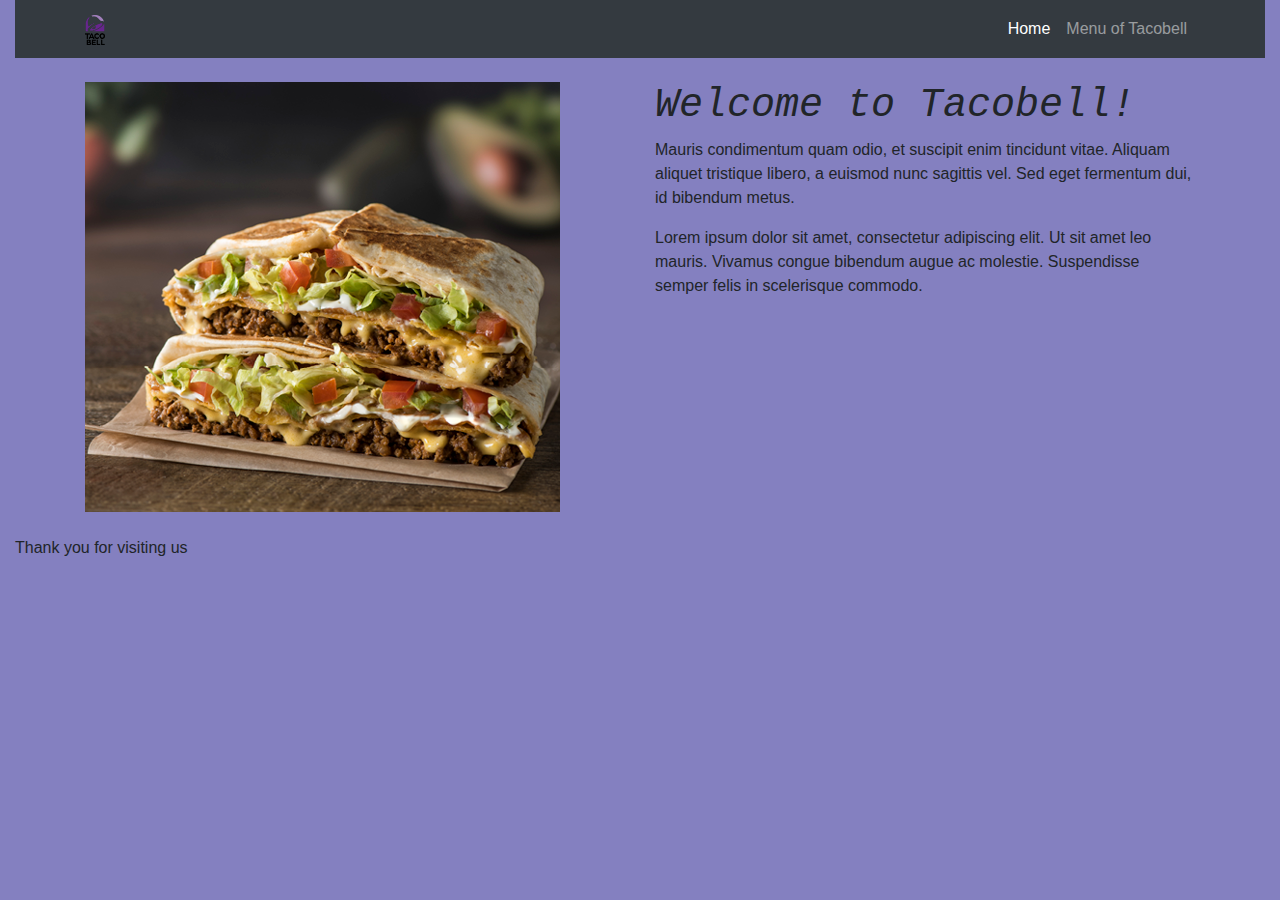
<file: index.html>
<!doctype html>
<html lang="en">
  <head>
    
    <meta charset="utf-8">
    <meta name="viewport" content="width=device-width, initial-scale=1, shrink-to-fit=no">

    <link rel="stylesheet" href="css/bootstrap.min.css">
    <link rel="preconnect" href="https://fonts.gstatic.com">
    <link href="https://fonts.googleapis.com/css2?family=Oswald:wght@200&display=swap" rel="stylesheet">
    <link href="css/styles.css" rel="stylesheet" type="text/css">

    <title>TacoBell Restaurant</title>
  </head>
	
  <body>
	  <header class="container-fluid">
		  <div class="row">
		  <div class="col-sm-12 col-md-12 col-lg12">
			  <div> 
<nav class="navbar navbar-expand-lg navbar-dark bg-dark static-top">
  <div class="container">
    <a class="navbar-brand" href="index.html">
          <img src="images/tacobelllogo.png" alt="tacobell logo" height="30">
        </a>
    <button class="navbar-toggler" type="button" data-toggle="collapse" data-target="#navbarResponsive" aria-controls="navbarResponsive" aria-expanded="false" aria-label="Toggle navigation">
          <span class="navbar-toggler-icon"></span>
        </button>
    <div class="collapse navbar-collapse" id="navbarResponsive">
      <ul class="navbar-nav ml-auto">
        <li class="nav-item active">
          <a class="nav-link" href="index.html"> Home
                <span class="sr-only">(current)</span>
              </a>
        </li>
        <li class="nav-item">
          <a class="nav-link" href="192723.html">Menu of Tacobell</a>
        </li>
      </ul>
    </div>
  </div>
</nav>
			  </div>
			  </div>  
		  </div>
	  </header>
	  <main class="container">
	  <div class="row">
		  <div class="col-sm-12 col-md-6 col-lg-6">
			  <br>
		  <img class="img-fluid" src="images/tacos.png" alt="tacos">
		  </div>
		  <div class="col-sm-12 col-md-6 col-lg-6">
			   <br>
  <h1>Welcome to Tacobell!</h1>
  <p>Mauris condimentum quam odio, et suscipit enim tincidunt vitae. Aliquam aliquet tristique libero, a euismod nunc sagittis vel. Sed eget fermentum dui, id bibendum metus.</p>
  <p>Lorem ipsum dolor sit amet, consectetur adipiscing elit. Ut sit amet leo mauris. Vivamus congue bibendum augue ac molestie. Suspendisse semper felis in scelerisque commodo.</p>
  
		  </div>
	  </div>
	  </main>
	 
	  <footer class="container-fluid">
		  <div class="row">
		  <div class= "col-sm-12 col-md-12 col-lg-12">
			  <br>
			  <p> Thank you for visiting us</p>
			  </div>
		  </div>
	  </footer>
        
    <script src="js/jquery-3.6.0.slim.min.js"></script>
    <script src="js/bootstrap.bundle.min.js"></script>
    
  </body>
</html>
</file>
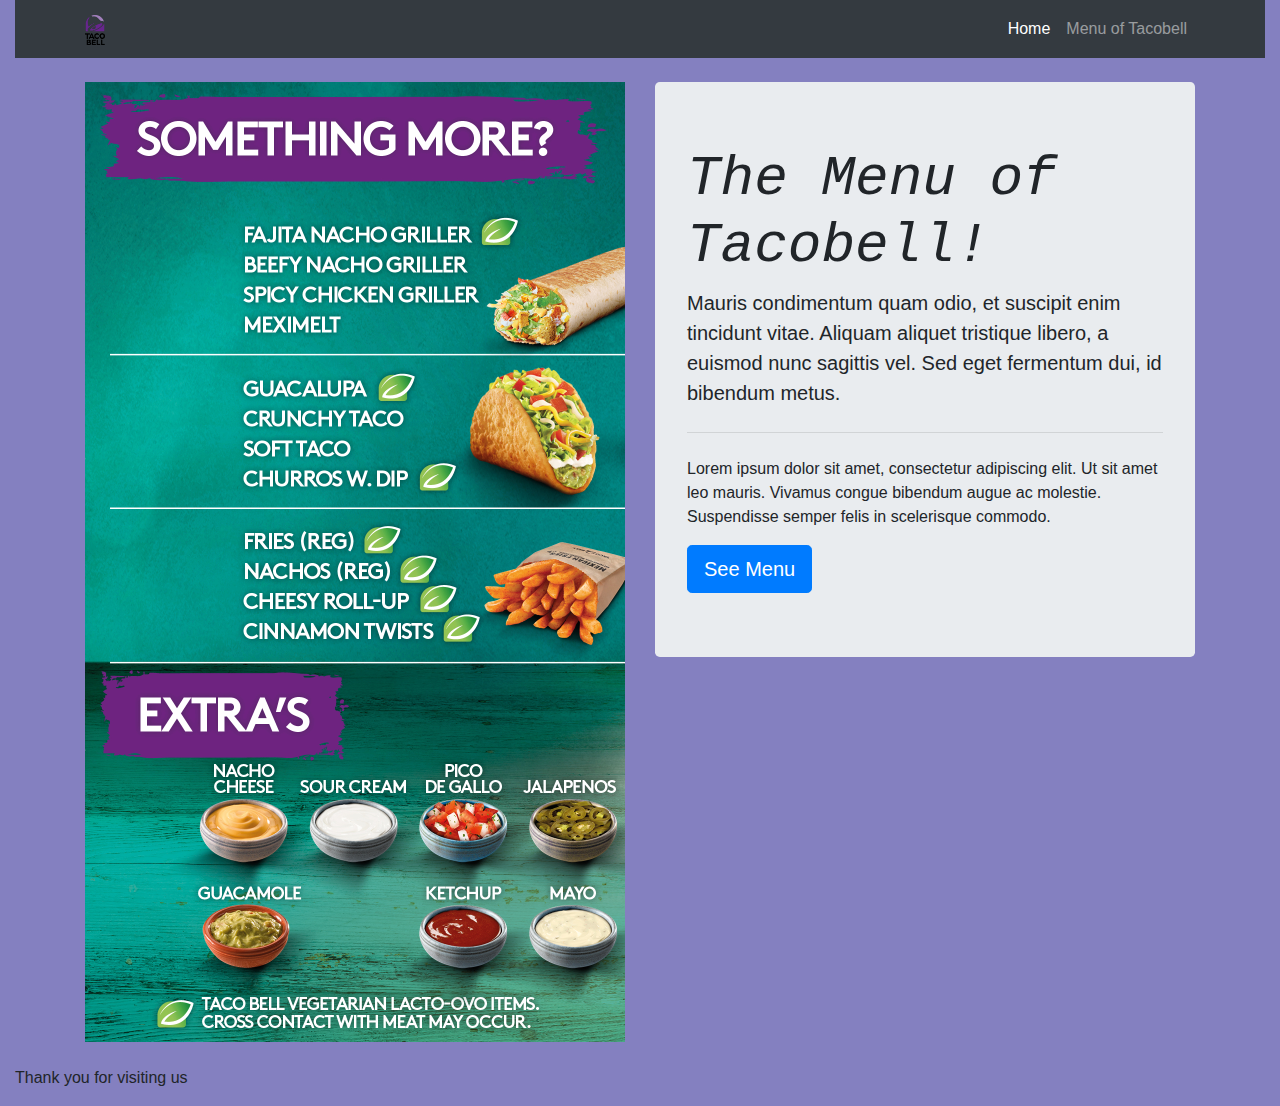
<file: 192723.html>
<!doctype html>
<html lang="en">
  <head>
    
    <meta charset="utf-8">
    <meta name="viewport" content="width=device-width, initial-scale=1, shrink-to-fit=no">

    <link rel="stylesheet" href="css/bootstrap.min.css">
    <link rel="preconnect" href="https://fonts.gstatic.com">
    <link href="https://fonts.googleapis.com/css2?family=Oswald:wght@200&display=swap" rel="stylesheet">
    <link href="css/styles.css" rel="stylesheet" type="text/css">

    <title>TacoBell Menu</title>
  </head>
	
  <body>
	  <header class="container-fluid">
		  <div class="row">
		  <div class="col-sm-12 col-md-12 col-lg12">
			  <div> 
<nav class="navbar navbar-expand-lg navbar-dark bg-dark static-top">
  <div class="container">
    <a class="navbar-brand" href="index.html">
          <img src="images/tacobelllogo.png" alt="tacobell logo" height="30">
        </a>
    <button class="navbar-toggler" type="button" data-toggle="collapse" data-target="#navbarResponsive" aria-controls="navbarResponsive" aria-expanded="false" aria-label="Toggle navigation">
          <span class="navbar-toggler-icon"></span>
        </button>
    <div class="collapse navbar-collapse" id="navbarResponsive">
      <ul class="navbar-nav ml-auto">
        <li class="nav-item active">
          <a class="nav-link" href="index.html"> Home
                <span class="sr-only">(current)</span>
              </a>
        </li>
        <li class="nav-item">
          <a class="nav-link" href="192723.html">Menu of Tacobell</a>
        </li>
      </ul>
    </div>
  </div>
</nav>
			  </div>
			  </div>  
		  </div>
	  </header>
	  <main class="container">
	  <div class="row">
		  <div class="col-sm-12 col-md-6 col-lg-6">
			  <br>
		  <img class="img-fluid" src="images/tacobellmenu.jpg" alt="tacobell menu">
		  </div>
		  <div class="col-sm-12 col-md-6 col-lg-6">
			   <br>
<div class="jumbotron">
  <h1 class="display-4">The Menu of Tacobell!</h1>
  <p class="lead">Mauris condimentum quam odio, et suscipit enim tincidunt vitae. Aliquam aliquet tristique libero, a euismod nunc sagittis vel. Sed eget fermentum dui, id bibendum metus.</p>
  <hr class="my-4">
  <p>Lorem ipsum dolor sit amet, consectetur adipiscing elit. Ut sit amet leo mauris. Vivamus congue bibendum augue ac molestie. Suspendisse semper felis in scelerisque commodo.</p>
  <a class="btn btn-primary btn-lg" href="images/tacobellmenu.jpg" role="button">See Menu</a>
</div>
		  </div>
	  </div>
	  </main>
	 
	  <footer class="container-fluid">
		  <div class="row">
		  <div class= "col-sm-12 col-md-12 col-lg-12">
			  <br>
			  <p> Thank you for visiting us</p>
			  </div>
		  </div>
	  </footer>
        
    <script src="js/jquery-3.6.0.slim.min.js"></script>
    <script src="js/bootstrap.bundle.min.js"></script>
    
  </body>
</html>
</file>
<file: css/styles.css>
@charset "utf-8";
* { margin: 0; padding: 0; border: 0;}
body {
	background-color: #8480C0;
}
h1 {
	font-family: Consolas, "Andale Mono", "Lucida Console", "Lucida Sans Typewriter", Monaco, "Courier New", monospace;
	font-style: italic;
}
</file>
